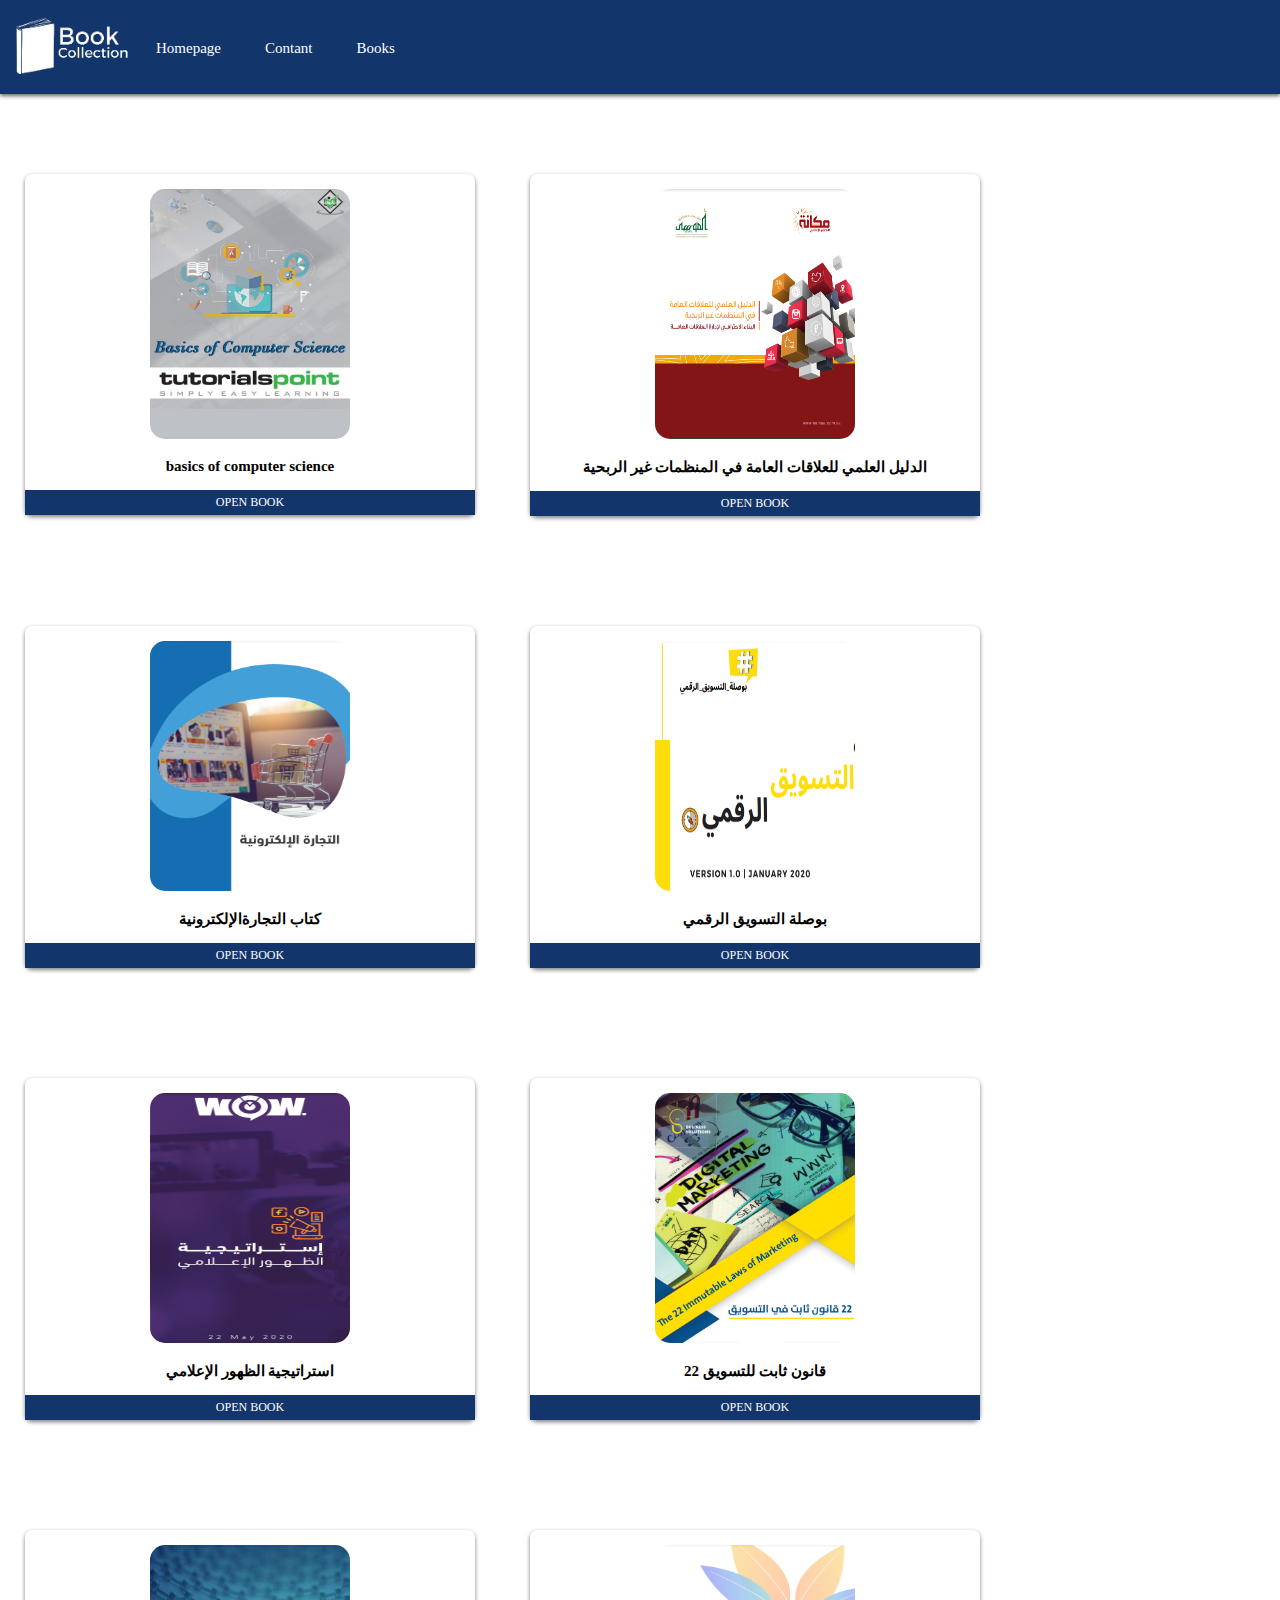
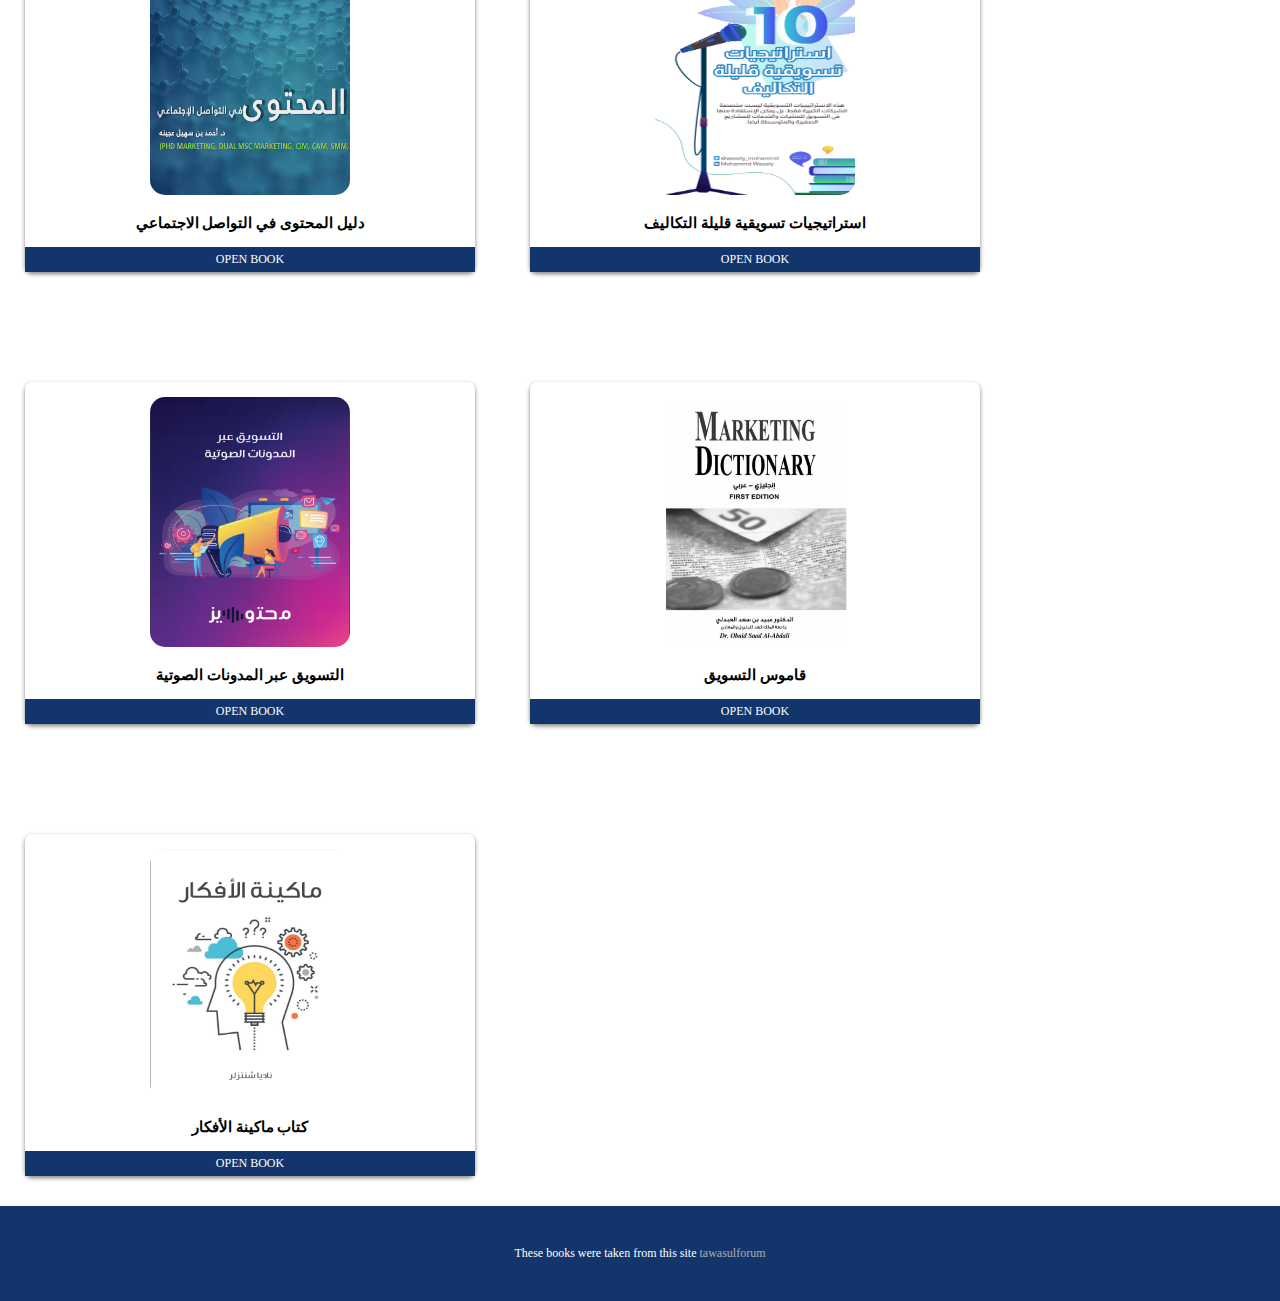
<file: BookCollection/AllBook.html>
<!DOCTYPE html>
<html>
<head>
	<title>All Book</title>
	<link rel="stylesheet" href="style.css">
</head>
<body>


	<nav>
		<div class="logo">
			<a href="BookCollection.html"><img src="logoo.png" width="120"></a>
		</div>

		<ul>
			<li><a href="AllBook.html">Books</a></li>
			<li><a href="contant.html">Contant</a></li>
			<li><a href="BookCollection.html">Homepage</a></li>
		</ul>
	</nav>

		<div class="book">
			<img src="book1.png">
			<h2>basics of computer science</h2>
			<a href="basics_of_computer_science.pdf" target="_blank" >OPEN BOOK</a>
		</div>

		<div class="book">
			<img src="book2.png">
			<h2>الدليل العلمي للعلاقات العامة في المنظمات غير الربحية</h2>
			<a href="الدليل العلمي للعلاقات العامة في المنظمات غير الربحية.pdf" target="_blank" >OPEN BOOK</a>
		</div>

		<div class="book">
			<img src="book3.png">
			<h2>كتاب التجارةالإلكترونية</h2>
			<a href="كتاب_ التجارة الإلكترونية.pdf" target="_blank" >OPEN BOOK</a>
		</div>

		<div class="book">
			<img src="book4.png">
			<h2>بوصلة التسويق الرقمي</h2>
			<a href="بوصلة التسويق الرقمي.pdf" target="_blank" >OPEN BOOK</a>
		</div>

		<div class="book">
			<img src="Book5.png">
			<h2>استراتيجية الظهور الإعلامي</h2>
			<a href="استراتيجية الظهور الإعلامي.pdf" target="_blank" >OPEN BOOK</a>
		</div>

		<div class="book">
			<img src="book6.png">
			<h2>22 قانون ثابت للتسويق</h2>
			<a href="كتاب_ 22 قانون ثابت في التسويق.pdf" target="_blank" >OPEN BOOK</a>
		</div>

		<div class="book">
			<img src="book7.png">
			<h2>دليل المحتوى في التواصل الاجتماعي</h2>
			<a href="دليل المحتوى في التواصل الاجتماعي.pdf" target="_blank" >OPEN BOOK</a>
		</div>
		
		<div class="book">
			<img src="book8.png">
			<h2>استراتيجيات تسويقية قليلة التكاليف</h2>
			<a href="10 استراتيجيات تسويقية قليلة التكاليف.pdf" target="_blank" >OPEN BOOK</a>
		</div>

		<div class="book">
			<img src="book9.png">
			<h2>التسويق عبر المدونات الصوتية</h2>
			<a href="التسويق عبر المدونات الصوتية.pdf" target="_blank" >OPEN BOOK</a>
		</div>

		<div class="book">
			<img src="book10.png">
			<h2>قاموس التسويق</h2>
			<a href="قاموس التسويق.pdf" target="_blank" >OPEN BOOK</a>
		</div>

		<div class="book">
			<img src="book11.png">
			<h2>كتاب ماكينة الأفكار</h2>
			<a href="كتاب ماكينة الأفكار.pdf" target="_blank" >OPEN BOOK</a>
		</div>


<footer>
	<p>These books were taken from this site</p>
	<a href="https://tawasulforum.org/" target="_blank">tawasulforum</a> 
</footer>

</body>
</html>
</file>
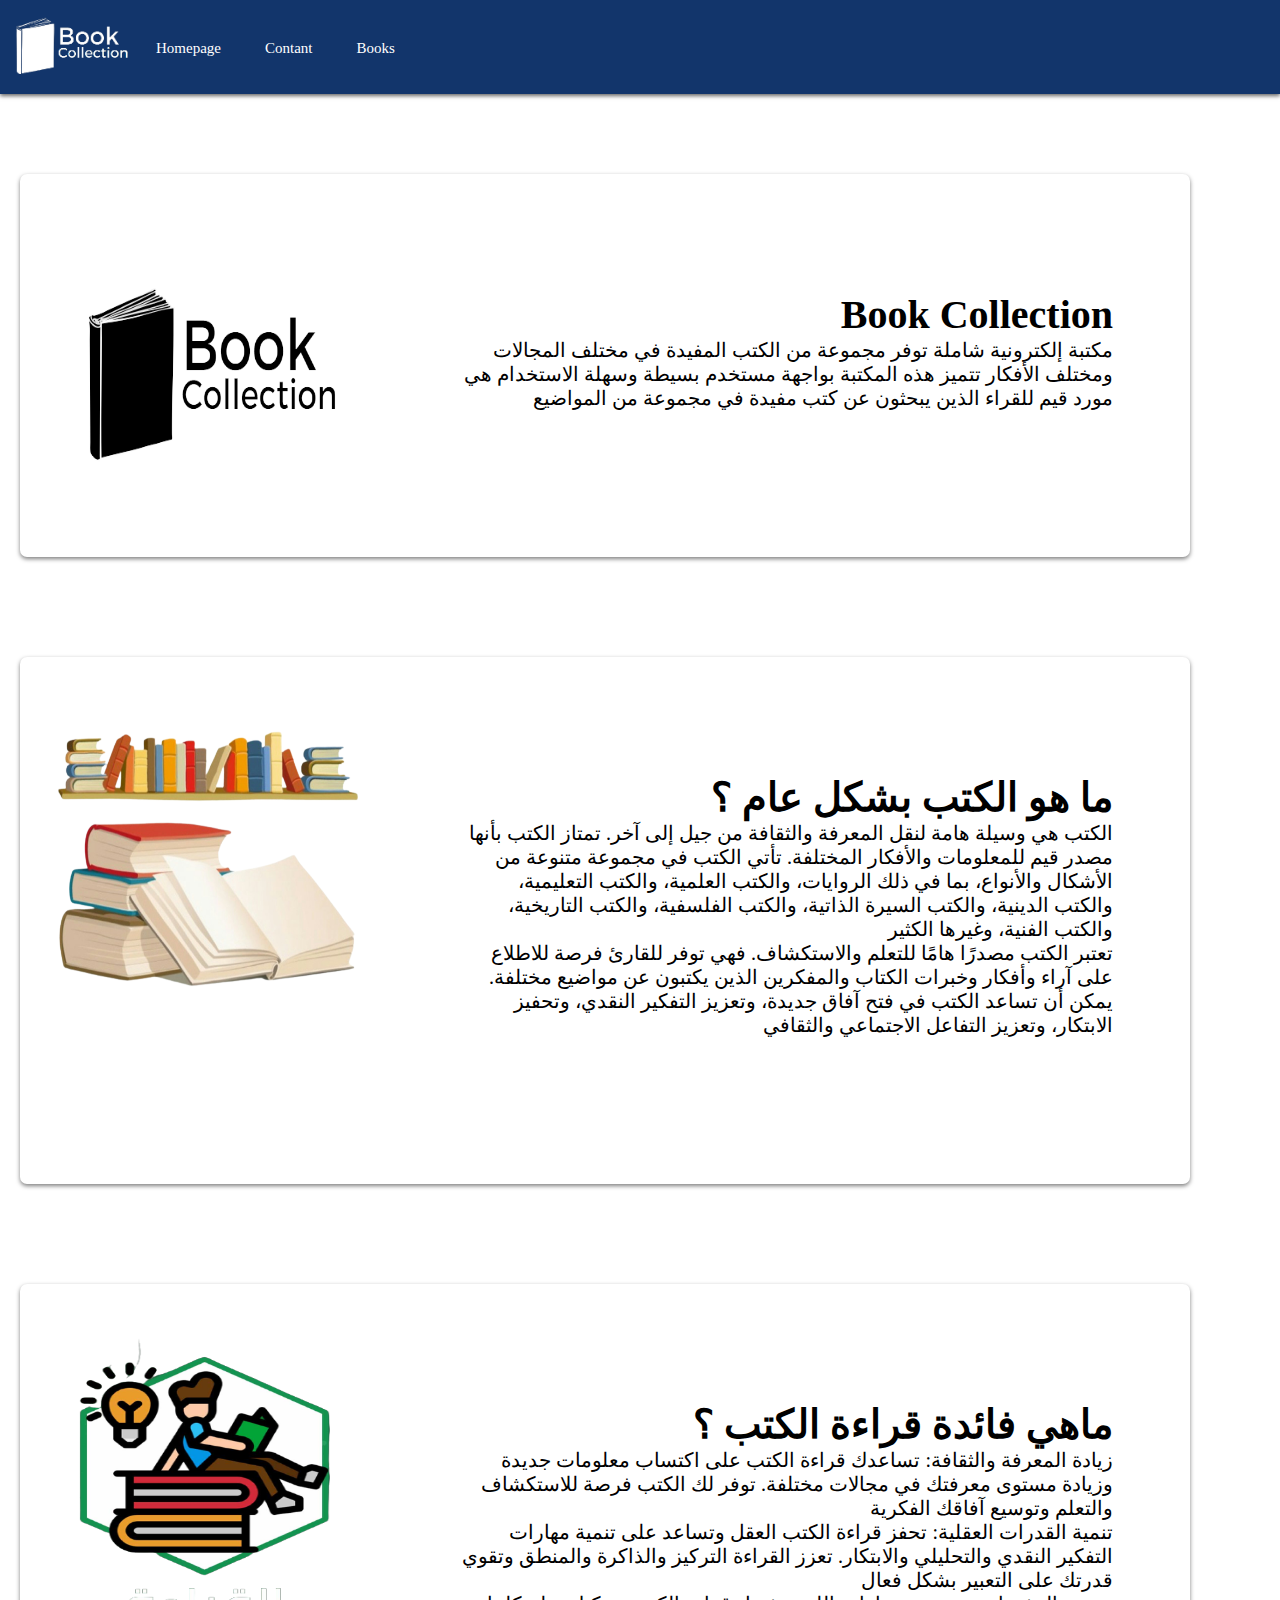
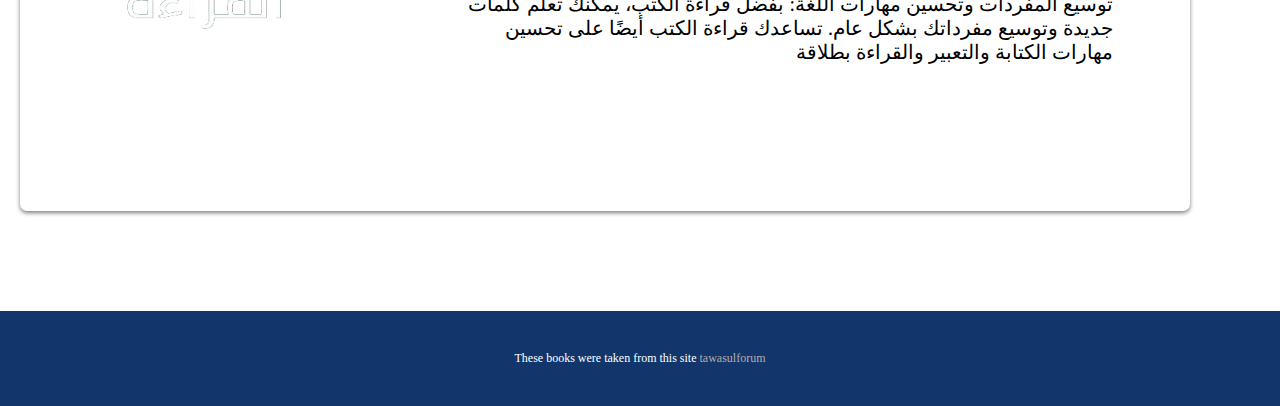
<file: BookCollection/BookCollection.html>
<!DOCTYPE html>
<html>
<head>
	<title>Book Collection</title>
	<link rel="stylesheet" href="style.css">
</head>
<body>

	<nav>
		<div class="logo">
			<img src="logoo.png" width="120">
		</div>

		<ul>
			<li><a href="AllBook.html">Books</a></li>
			<li><a href="contant.html">Contant</a></li>
			<li><a href="BookCollection.html">Homepage</a></li>
		</ul>
	</nav>

<div class="homepage">
	<div class="image">
		<img src="logo blackk.png" >
	</div>
    <div class="text">
		<h1>Book Collection</h1>
 <p>مكتبة إلكترونية شاملة توفر مجموعة من الكتب المفيدة في مختلف المجالات ومختلف الأفكار تتميز هذه المكتبة  بواجهة مستخدم بسيطة وسهلة الاستخدام  هي مورد قيم للقراء الذين يبحثون عن كتب مفيدة في مجموعة من المواضيع</p>


</div>
</div>

<div class="homepage">
	<div class="image">
		<img src="allbooks.png" >
	</div>
    <div class="text">
		<h1>ما هو الكتب بشكل عام ؟</h1>
		<p>الكتب هي وسيلة هامة لنقل المعرفة والثقافة من جيل إلى آخر. تمتاز الكتب بأنها مصدر قيم للمعلومات والأفكار المختلفة. تأتي الكتب في مجموعة متنوعة من الأشكال والأنواع، بما في ذلك الروايات، والكتب العلمية، والكتب التعليمية، والكتب الدينية، والكتب السيرة الذاتية، والكتب الفلسفية، والكتب التاريخية، والكتب الفنية، وغيرها الكثير</p>
        <p>تعتبر الكتب مصدرًا هامًا للتعلم والاستكشاف. فهي توفر للقارئ فرصة للاطلاع على آراء وأفكار وخبرات الكتاب والمفكرين الذين يكتبون عن مواضيع مختلفة. يمكن أن تساعد الكتب في فتح آفاق جديدة، وتعزيز التفكير النقدي، وتحفيز الابتكار، وتعزيز التفاعل الاجتماعي والثقافي</p>

</div>
</div>

<div class="homepage">
	<div class="image">
		<img src="القراءه.png" >
	</div>
    <div class="text">
		<h1>ماهي فائدة قراءة الكتب ؟</h1>
		<p>زيادة المعرفة والثقافة: تساعدك قراءة الكتب على اكتساب معلومات جديدة وزيادة مستوى معرفتك في مجالات مختلفة. توفر لك الكتب فرصة للاستكشاف والتعلم وتوسيع آفاقك الفكرية</p>
 <p>تنمية القدرات العقلية: تحفز قراءة الكتب العقل وتساعد على تنمية مهارات التفكير النقدي والتحليلي والابتكار. تعزز القراءة التركيز والذاكرة والمنطق وتقوي قدرتك على التعبير بشكل فعال</p>
 <p>توسيع المفردات وتحسين مهارات اللغة: بفضل قراءة الكتب، يمكنك تعلم كلمات جديدة وتوسيع مفرداتك بشكل عام. تساعدك قراءة الكتب أيضًا على تحسين مهارات الكتابة والتعبير والقراءة بطلاقة</p>

</div>
</div>

	<footer>
		<p>These books were taken from this site</p>
		<a href="https://tawasulforum.org/" target="_blank">tawasulforum</a> 
	</footer>

</body>

</html>
</file>
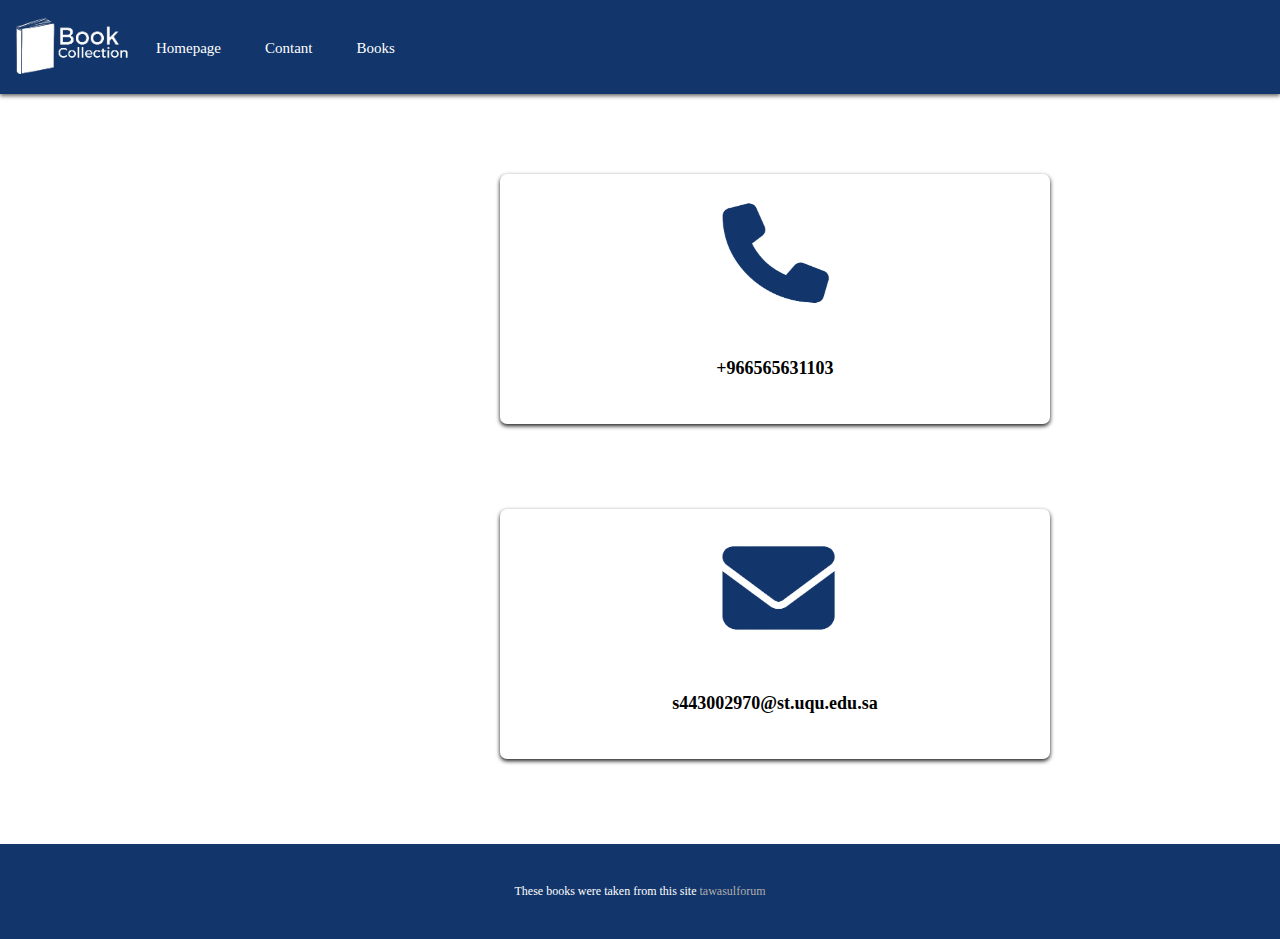
<file: BookCollection/contant.html>
<!DOCTYPE html>
<html>
<head>
	<title>Contant</title>
	<link rel="stylesheet" href="style.css">
</head>
<body>

	<nav>
		<div class="logo">
			<a href="BookCollection.html"><img src="logoo.png" width="120"></a>
		</div>

		<ul>
			<li><a href="AllBook.html">Books</a></li>
			<li><a href="contant.html">Contant</a></li>
			<li><a href="BookCollection.html">Homepage</a></li>
		</ul>
	</nav>


<div class="icon">
	<a href="https://chat.whatsapp.com/GwoMmpVEpeOBrP14uVKD6V" target="_blank" ><img class="iicon" src="phone.png"></a>
	<h2 class="vicon">+966565631103</h2>
</div>

<div class="icon">
	<a href="https://outlook.office365.com/mail/" target="_blank" ><img class="iicon" src="email.png"></a>
	<h2 class="vicon">s443002970@st.uqu.edu.sa</h2>
</div>


<footer>
	<p>These books were taken from this site</p>
	<a href="https://tawasulforum.org/" target="_blank">tawasulforum</a> 
</footer>

</body>
</html>
</file>
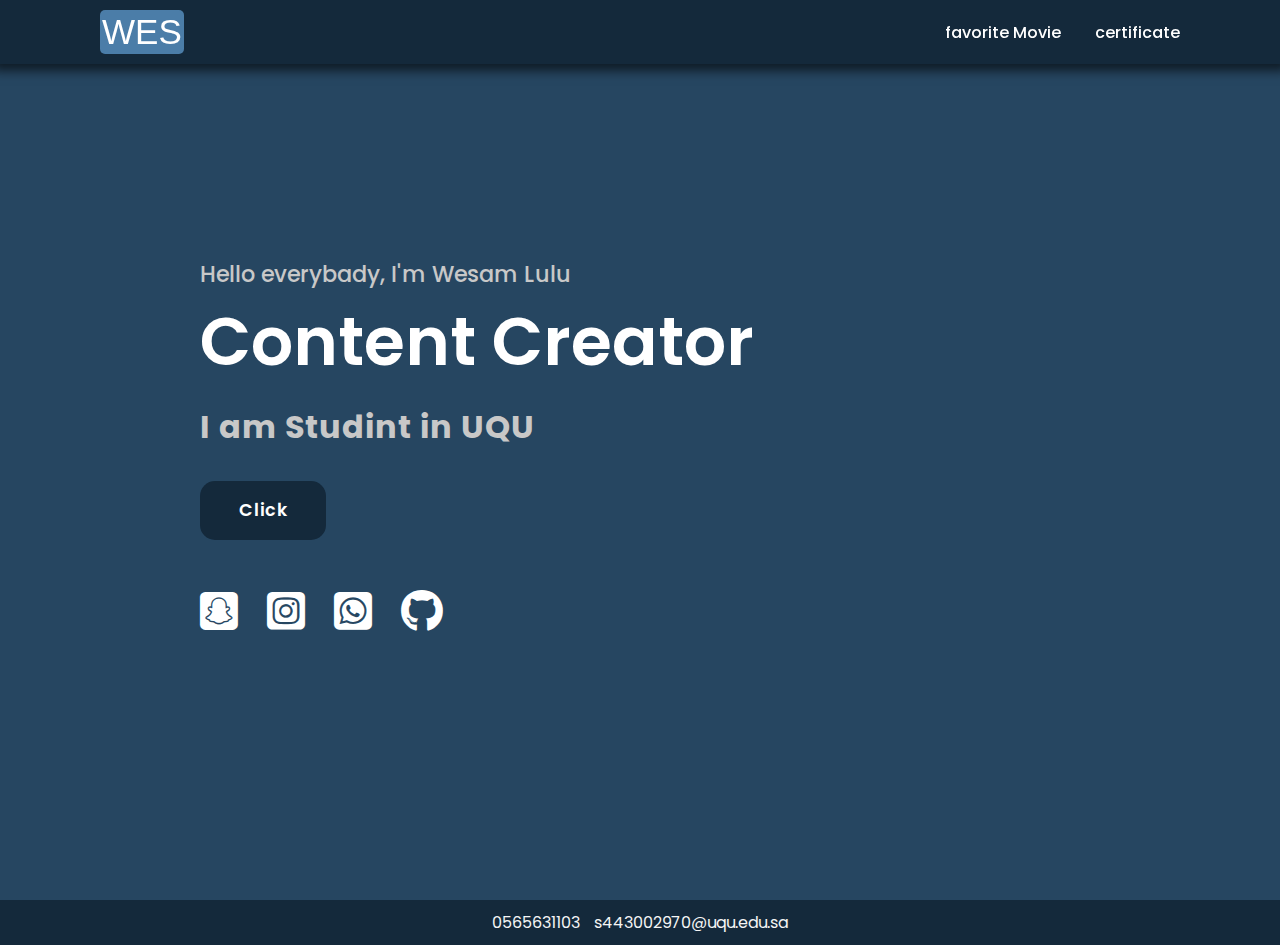
<file: First Portfolio/FinalProject.html>
<!DOCTYPE html>
<html lang="en">
<head>

    <meta charset="UTF-8">
    <meta name="viewport" content="width=device-width, initial-scale=1 , maximum-scale=1">
    <link rel="icon title in tab" type="image/jpg" href="Images/melogo.png">
    <link rel="stylesheet" href="https://cdnjs.cloudflare.com/ajax/libs/font-awesome/6.5.2/css/all.min.css">
    <link rel="stylesheet" href="Style.css">
    <script src="script.js"></script>
    
    <title>About Me</title>

</head>

<body>
    <header>
        <a  class="wes" href="FinalProject.html">WES </a>
        <nav class="nav1">
            <ul>
                 <li tabindex="2"><a href="Finalproject2.html">favorite Movie</a></li>
                 <li tabindex="3"><a href="Finalproject3.html">certificate</a></li>
            </ul>
        </nav>
    </header>

    <section class="fisrtpage">
        <div>
            <h2>Hello everybady, I'm Wesam Lulu<br><span>Content Creator</span></h2>
            <h3>I am Studint in UQU</h3>
            <a href="https://uqu.edu.sa/Profile/s443002970" class="main-btn">Click</a>

            <div class="social-media">
                <a href="https://snapchat.com/t/p0UxtvNL"><i class="fa-brands fa-square-snapchat" ></i></a>
                <a href="https://www.instagram.com/w5vls?igsh=NWhhbzMxZnJqN2dy&utm_source=qr"><i class="fa-brands fa-square-instagram" ></i></a>
                <a href="https://wa.me/966565631103"><i class="fa-brands fa-square-whatsapp" ></i></a>
                <a href="https://github.com/weslulu"><i class="fa-brands fa-github" ></i></a>
            </div>
        </div>
    </section>

    <!-- <section class="secandpage">

    </section> -->



     





    <!-- <main id="frame">
            <div class="aboutme">
                <h2 tabindex="5" class="me h2">About Me</h2><br>
                <p class="me p">I am a student at Umm Al-Qura University, majoring in Information
                    Systems in the College of Computer Science.</p><br><br>
            </div>

            <div id="education">
                <h2 tabindex="6">Education</h2><br>
                <ol>
                    <li>holding a high school diplomaQuba'a School</li>
                    <li>Bachelor's degree studentin information systems aboutto graduate Umm Al-Qura University</li><br><br>
                </ol>
            </div>

            <div class="university">
                <h2 tabindex="7">About my university</h2><br>
                <p>Umm Al-Qura University (UQU) is a public university located in Mecca, Saudi Arabia. It was established in 1949 as the College of Sharia (Islamic Law) and has since grown to become a comprehensive university with over 35 colleges and institutes. UQU is one of the most prestigious universities in Saudi Arabia and is ranked in the top 100 universities in the Arab region.</p>
                <a tabindex="8" href="https://uqu.edu.sa/" target="_blank">Umm Al-Qura University website</a><br><br>
            </div>

            <div class="image">
                <h2 tabindex="9">Gallary</h2><br>
                <img src="Images/uqu1.jpg" alt="First image for uqu" width="320">
                <img src="Images/uqu2.jpg" alt="Secand image for uqu" width="600">
                <img src="Images/uqu3.jpg" alt="Third image for uqu" width="600"><br><br>
            </div>

            <div id="skill">
                <h2 tabindex="10">Skills</h2><br>
                <ol>
                    <li>Programming Languages (Java, Python, HTML, CSS, and JavaScript)</li>
                    <li>Linux</li>
                    <li>Networks</li>
                    <li>Microsoft Office (Word, Excel, PPT)</li>
                    <li>Teamwork</li>
                    <li>Problem Solving</li><br>
                </ol>
            </div>

    </main>  -->

    <!-- <button onclick="myFunction()">Dark Mood</button> -->

    <footer>
        <nav class="footer1">
            <ol>
                <li>0565631103</li>
                <li>s443002970@uqu.edu.sa</li>
            </ol>
        </nav>
    </footer>

</body>
</html>
</file>
<file: BookCollection/style.css>
* {
	margin: 0;
	padding: 0;
}

html{
	padding: 0;
	margin: 0;
	font-size: 12px;

}

nav{

	padding: 11px;
	background: #12356b;
	box-shadow: 0 2px 4px rgba(0, 0, 0, 0.6);
}

nav .logo, nav ul{

	display: inline-block;
	
}

nav ul {

	list-style: none;
}

nav ul li {

	float: right;
	padding: 22px;
}

nav ul li a {

	font-size: 15px;
	color: #ffff;
	text-decoration: none;

}

nav .logo img {
	float: right;
}

.homepage {

	display: flex;
	text-align: left;
	margin-bottom: 100px;
	margin-left: 20px;
	margin-right: 90px;
	margin-top: 80px;

	border-color: white 1px;
	border-radius: 7px;
	box-shadow: 0 2px 4px rgba(0, 0, 0, 0.5);

}

.image {
	width: 200px;
	height: 80px;
	margin-left: 30px;
}

.image img {
	width: 300px;
	height: 300px;
	padding: 8px;
	margin-top: 45px;
}

.text {
	text-align: right;
	padding: 7px;
	margin-top: 110px;
	margin-left: 200px;
	font-size: 20px;
	margin-bottom: 140px;
	margin-right: 70px;
}

.book {
	width: 450px;
	border-color: white 1px;
	float: left;
	margin: 10px;
	text-align: center;
	border-radius: 7px;
	margin-right: 30px;
	margin-left: 25px;
	margin-top: 80px;
	margin-bottom: 30px;
	box-shadow: 0 2px 4px rgba(0, 0, 0, 0.5);
}

.book h2 {
	color: black;
	font-size: 15px;
	margin-bottom: 15px;
	margin-top: 15px;

}

.book img {
	width: 200px;
	height: 250px;
	margin-top: 15px;
	border-radius: 15px;
	
}

.book a {
	text-decoration: none;
	background: #12356b;
	color: #fff;
	padding: 5px;
	display: block;
}

.book a:hover {
	background: #3d3d3d;
}

footer { 
	clear: both;
	background-color: #12356b;
	text-align: center;
	padding: 40px;
	color: #ffffff
}

footer a{
	color: #afaeae;
	text-decoration: none;
}

footer p{
	color: #ffffff;
	text-decoration: none;
	display: inline;
}

.icon {
	width: 550px;
	height: 250px;
	border-color: white; 
	text-align: center;
	border-radius: 7px;
	margin-left: 500px;
	margin-top: 80px;
	margin-bottom: 85px;
	box-shadow: 0 2px 4px rgba(0, 0, 0, 0.9);
}

.iicon {
	width: 150px;
	height: 120px;
	margin-top: 20px;
  }

  .vicon {
	margin-top: 40px;
  }
</file>
<file: First Portfolio/Style.css>
@import url('https://fonts.googleapis.com/css2?family=Poppins:ital,wght@0,100;0,200;0,300;0,400;0,500;0,600;0,700;0,800;0,900;1,100;1,200;1,300;1,400;1,500;1,600;1,700;1,800;1,900&display=swap');


* {
	margin: 0;
	padding: 0;
    box-sizing: border-box;
    font-family: "Poppins", sans-serif;
    scroll-behavior: smooth;


}

body {
    background-color: #264661;
    /* background: url(Images/background2.jpg) no-repeat center center fixed;
    -webkit-background-size: cover;
    -moz-background-size: cover;
    -o-background-size: cover;
    background-size: cover; */
    /* opacity: 1; */
}

/* @media (prefers-color-scheme: dark) {
    body {
      background-color: #1c1c1c;
      color: #f1f1f1;
    }
  } */

/*                          First page                      */
header {
    width: 100%;
    background-color: #14293b;
    box-shadow: 0 0px 10px 7px rgba(0, 0, 0, 0.6);
    position: fixed;
    z-index: 999;
    display: flex;
    justify-content: space-between;
    align-items: center;
    padding: 10px 100px;
    
}




.wes{
    display: inline;
    text-align: left;
    color: white;
    list-style: none;
    font-size: 35px;
    background-color: rgb(75, 125, 168);
    border-radius: 5px;
    padding: 2px;
    font-family: Impact, Haettenschweiler, 'Arial Narrow Bold', sans-serif;
    list-style: none;
    text-decoration: none;
}

.nav1 a{
width: 100%;
color: white;
font-weight: 500;
padding-left: 30px;
/* font-size: 	17px; */
font-size: 	0.6.9em;
text-decoration: none;
}

.nav1 li {
    list-style: none;
    display: inline;
    
}

section {
    padding: 100px 200px;

}

.fisrtpage {
    width: 100%;
    min-height: 100vh;
    display: flex;
    align-items: center;
    /* background: url(Images/me.png) no-repeat;
    background-size: cover;
    background-position: center; */
}

.fisrtpage h2 {
    color: rgb(200, 200, 200);
    font-size: 1.4em;
    font-weight: 500;
}

.fisrtpage h2 span {
    display: inline;
    margin-top: 10px;
    color: #ffffff;
    font-size: 3em;
    font-weight: 600;
}

.fisrtpage h3 {
    color: rgb(200, 200, 200);
    font-size: 2em;
    font-weight: 700;
    letter-spacing: 1px;
    margin-top: 10px;
    margin-bottom: 30px;
}

.main-btn {
    color: white;
    background-color:  #14293b;
    text-decoration: none;
    font-size: 1.1em;
    font-weight: 600;
    display: inline-block;
    padding: 0.9375em 2.1875em;
    letter-spacing: 1px;
    border-radius: 15px;
    margin-bottom: 40px;
    transition: 0.7s ease;
}

.main-btn:hover {
    background-color: #0f1f2c;
    transform: scale(1.1);

}

.social-media a{
    color: white;
    font-size: 2.7em;
    padding-right:25px ;
}

/* same size before */
@media screen and (max-width: 981px) {
    
    .fisrtpage h2 {
        color: rgb(200, 200, 200);
        font-size: 1.39em;
        font-weight: 500;
    }
    
    .fisrtpage h2 span {
        display: inline;
        margin-top: 10px;
        color: #ffffff;
        font-size: 1.9em;
        font-weight: 600;
    }
    
    .fisrtpage h3 {
        color: rgb(200, 200, 200);
        font-size: 2em;
        font-weight: 700;
        letter-spacing: 1px;
        margin-top: 10px;
        margin-bottom: 30px;
    }

}


/* ------------------------------------------------------------------- */


/*------------------------------------------ Mobile and tablet Screen  -------------------------------------------*/
@media screen and (max-width: 780px){ 
    
    header {
        width: 100%;
        background-color: #14293b;
        box-shadow: 0 0px 10px 7px rgba(0, 0, 0, 0.6);
        position: fixed;
        z-index: 999;
        display: flex;
        justify-content: space-between;
        padding: 10px 30px;
        
    }
    .wes{
    display: inline;
    text-align: left;
    color: white;
    list-style: none;
    font-size: 25px;
    background-color: rgb(75, 125, 168);
    border-radius: 5px;
    padding: 2px;
    font-family: Impact, Haettenschweiler, 'Arial Narrow Bold', sans-serif;
    list-style: none;
    text-decoration: none;

}
.nav1 a{
    font-weight: 300;
    padding-left: 0px;
    font-size: 	0.6em;
    
    }

    .nav1 li {
        list-style: none;
        display: inline;
        font-size: 1.4em;
        padding: 10px;
        
    }

    section {
        padding: 100px 30px;
    
    }

    .fisrtpage {
        width: 100%;
        min-height: 100vh;
        display: flex;
        align-items: center;

    }

    .fisrtpage h2 {
        color: rgb(200, 200, 200);
        font-size: 0.9em;
        font-weight: 500;
    }
    
    .fisrtpage h2 span {
        display: inline;
        margin-top: 10px;
        color: #ffffff;
        font-size: 2.6em;
        font-weight: 600;
    }
    
    .fisrtpage h3 {
        color: rgb(200, 200, 200);
        font-size: 1.2em;
        font-weight: 700;
        letter-spacing: 1px;
        margin-top: 10px;
        margin-bottom: 20px;
    }
    
    .main-btn {
        color: white;
        background-color:  #14293b;
        text-decoration: none;
        font-size: 0.93em;
        font-weight: 600;
        display: inline-block;
        padding: 0.9375em 2.1875em;
        letter-spacing: 1px;
        border-radius: 15px;
        margin-bottom: 20px;
        transition: 0.7s ease;
    }

    .social-media a{
        color: white;
        font-size: 2.3em;
        padding-right:25px ;
    }
}
/*----------------------------finish first page----------------------------------     */




/*----------------------------first page (secand section)----------------------------------     */
.secandpage {

    width: 100%;
    min-height: 100vh;
    display: flex;
    align-items: center;
    background-color: #0f1f2c;
}

/*----------------------------finish first page (secand section)----------------------------------     */











/* -----------------------------Secand page------------------------------------------- */
.divnav2 {
    padding-top: 66px;
    
    }

.nav2 {
    background-color: #1e3a52;
        padding: 20px;
        box-shadow: 0 0px 10px 7px rgba(0, 0, 0, 0.6);
        text-align: center;
        list-style: none;
        text-decoration: none;
}

.nav2 a {
    width: 100%;
    color: white;
    font-weight: 500;
    padding: 14px;
    /* font-size: 	17px; */
    font-size: 	0.6.9em;
    text-decoration: none;    
}
.nav2 li {
    list-style: none;
    display: inline;

}


.youtube:hover {
    background-color: #7a7a7a3b;
    padding: 19px 0px 19px 0px;

}

.gf {
    background-color:#14293b;
    margin: 10px 20px 45px 24px;
    padding: 30px;
    box-shadow: 0 0px 10px 7px rgba(0, 0, 0, 0.6)
    
    }
    
.gf h5 {
    
    background-color: rgb(75, 125, 168);;
    width: 100%;
    height: 100%;
    line-height: 100px;
    box-shadow: 0 0px 10px 7px rgba(0, 0, 0, 0.6);
    margin: 0 0 55px 0;
    padding: 14px;
    background-color: #1e3a52;
    font-size: 40px;
    text-align: center;
    color:white;
    
    }

    .group-flex {
        display: flex;
        color: #000000;

    
    }
    

    .hovermovie:hover {
    
        background-color: #929292;
    
        transition-property:  background;
        transition-duration: .2s;
        transition-timing-function: linear;
        transition-delay: 0,5s;
    }
    
    
    .group-flex figure{
        background-color: rgb(235, 235, 235);
        width: 2150px;
        margin: 3px;
        text-align: center;
        line-height: 32px;
        padding: 30px;
        box-shadow: 0 0px 10px 7px rgba(0, 0, 0, 0.6);
    
        transition-property:  background ;
        transition-duration: .8s;
        transition-timing-function: linear;
        transition-delay: 0,1s;
    
    }
    
    .banner {
    
        border: black solid 2px;
        border-radius: 9px;
        width: 70%;
    
    }
    
    figcaption {
        font-size: 20px;
        font-weight: 500;
    }

    /* --------------------------- Secand page (Section 2)  --------------------------- */


    .advisep {
        margin: 0 0 55px 0;
        padding: 14px;
        background-color: #1e3a52;
        font-size: 40px;
        text-align: center;
        color:white;
        font-family: Impact, Haettenschweiler, 'Arial Narrow Bold', sans-serif
    }
    
    
    .advise {
        width: 1850px;
        height: 540px;
        margin: 10px 20px 45px 24px;
        box-shadow: 0 0px 10px 7px rgba(0, 0, 0, 0.6);
        
    
    
        background-color: #e6e6e6;
    }
    
    
    .advise img {
        width: 240px;
        height: 350px;
        margin-left: 56px;
        transition: transform 0.2s;
        /* */
        cursor: pointer;
        object-fit: cover;        
        border: 2px solid transparent;
    
    
    }
    .advise img:hover {
        transform: scale(1.1);
    }
    .focused {
        outline: 2px solid #000000;
    }










/*------------------------------------------ Mobile and tablet Screen  -------------------------------------------*/





@media screen and (max-width: 780px){

.gf {
    background-color:#14293b;
        margin: 2px 2px 2px 2px;
        padding: 30px 12px;
        box-shadow: 0 0px 10px 7px rgba(0, 0, 0, 0.6)
        
        }

.divnav2 {
    padding-top: 45px;
    
    }

.nav2 {
    background-color: #1e3a52;
        padding: 20px;
        box-shadow: 0 0px 10px 7px rgba(0, 0, 0, 0.6);
        text-align: center;
        list-style: none;
        text-decoration: none;
}

.nav2 a {
    width: 100%;
    color: white;
    font-weight: 500;
    padding: 3px;
    /* font-size: 	17px; */
    font-size: 	0.65em;
    text-decoration: none;    
}
.nav2 li {
    list-style: none;
    display: inline;

}

.youtube:hover {
    background-color: #7a7a7a3b;
    padding: 19px 0px 19px 0px;

}

    
.gf h5 {
    
    background-color: rgb(75, 125, 168);;
    width: 100%;
    height: 100%;
    line-height: 35px;
    box-shadow: 0 0px 10px 7px rgba(0, 0, 0, 0.6);
    margin: 0 0 55px 0;
    padding: 10px;
    background-color: #1e3a52;
    font-size: 1.3rem;
    text-align: center;
    color:white;
    
    }

    .group-flex {
        color: #000000;
        flex-wrap: wrap;
        justify-content: space-between;
        
    }
    
    .hovermovie {
        display: flex;
 
    }

    .hovermovie:hover {
    
        background-color: #929292;
    
        transition-property:  background;
        transition-duration: .2s;
        transition-timing-function: linear;
        transition-delay: 0,5s;
    }
    
    
    .group-flex figure{
        background-color: rgb(235, 235, 235);
        width: 100%;
        margin: 5px;
        text-align: center;
        line-height: 25px;
        padding: 30px;
        box-shadow: 0 0px 10px 7px rgba(0, 0, 0, 0.6);
flex: 50%;
padding-right: 10px;
    
        transition-property:  background ;
        transition-duration: .8s;
        transition-timing-function: linear;
        transition-delay: 0,1s;
    
    }
    
    .banner {
    
        border: black solid 2px;
        border-radius: 9px;
        width: 35%;
        height: 90%;
    
    }
    
    figcaption {
        font-size: 0.6250em;
    }


/*--------Media secand page (Section two)--------- */


.advisep {
    width: 100%;
    margin: 0 0 25px 0;
    padding: 14px;
    background-color: #1e3a52;
    font-size: 1.4rem;
    text-align: center;
    color:white;
    font-family: Impact, Haettenschweiler, 'Arial Narrow Bold', sans-serif;
    box-shadow: 0 0px 10px 7px rgba(0, 0, 0, 0.4);
}


.advise {
    width: 100%;
    height: 100%;
    margin: 20px 0px 15px 0px;
    box-shadow: 0 0px 10px 7px rgba(0, 0, 0, 0.6);
    display: flex;
    flex-wrap: wrap;
    justify-content: center;
    padding: 15px 10px;
    background-color: #e6e6e6;
}


.advise img {
    width: 30%;
    height: 0%;
padding: 7px;
    margin: 0;
    transition: transform 0.2s;
    /* */
    cursor: pointer;
    object-fit: cover;        
    border: 2px solid transparent;
}

.advise img:hover {
    transform: scale(1.1);
}

.focused {
    outline: 2px solid #000000;
}
}


/* --------------------------------------- */



.group-item {
    display: grid;
    gap: 3px 3px;
    grid-template-columns: auto auto auto;
    padding: 10px;

}

#bigimage {
    line-height: 450px;
    width: 650px;
    height: 460px;
    background-color: #dddddd;
    box-shadow: 0 0px 10px 7px rgba(0, 0, 0, 0.6);
    margin: 0 auto;
    background-image: url('');
    background-repeat: no-repeat;
    background-size: 650px;
    margin-top: 10px;

    color: #000000;
    text-align: center;
    font-size: 22px;
    
}

.item {
    background-color: rgba(255, 255, 255, 0.8);
    border: 3px solid rgba(0, 0, 0, 0.8);
    padding: 20px;
    font-size: 20px;
    text-align: center;

    

    transition-property:  background border;
    transition-duration: .8s;
    transition-timing-function: linear;
    transition-delay: 0,1s;
}

.imgcertificate {
    border: 3px solid rgba(0, 0, 0, 0.8);
    width:300px ;
    cursor: pointer;


}

@media screen and (max-width: 1090px){
    .group-item {
        display: grid;
        gap: 3px 3px;
        grid-template-columns: auto;
        padding: 10px;
    
    }
    
}


@media screen and (max-width: 680px){
#bigimage {
visibility: hidden;
position: absolute;


}

.group-item {
    display: grid;
    gap: 3px 3px;
    grid-template-columns: auto;
    padding: 15px;

    

}
.imgcertificate {
    border: 3px solid rgba(0, 0, 0, 0.8);
    width:200px ;
    cursor: pointer;

}

}


    /* */
#modal {
    display: none;
    position: fixed;
    z-index: 1;
    left: 0;
    top: 0;
    width: 100%;
    height: 100%;
    overflow: auto;
    background-color: rgba(0, 0, 0, 0.9);
  }

  #modal-content {
    display: block;
    margin: auto;
    padding: 75px;
    width: 80%;
    max-width: 690px;
  }


  #modal-content img {
    width: 100%;
    height: auto;
  }

  #close-button {
    color: white;
    position: absolute;
    top: 80px;
    right: 35px;
    font-size: 40px;
    cursor: pointer;
  }



  .footer1 {
    width: 100%;
    background-color: #14293b;
    text-align: center;
    font-size: 	0.6.9em;
    padding: 10px;

}

.footer1 ol li{

    list-style: none;
    color: #f5f5f5;
    display: inline;
    font-size: 	0.6.9em;
    padding: 0px 5px 0px 5px

}

.footer1 ol li{
text-decoration: none;
    list-style: none;
}





/* ----------------------------      DARK MOOD         ------------------------------ */
@media screen and (max-width: 780px){

    .footer1 {
        width: 100%;
        background-color: #14293b;
        text-align: center;
        font-size: 	0.6.9em;
        padding: 10px;
        text-decoration: none;
    
    }
    
    .footer1 ol li{
        text-decoration: none;
        list-style: none;
        color: #f5f5f5;
        display: inline;
        font-size: 	0.6em;
        padding: 0px 5px 0px 5px
    
    }

    .item {
        background-color: rgba(255, 255, 255, 0.8);
        border: 3px solid rgba(0, 0, 0, 0.8);
        padding: 5px;
        font-size: 20px;
        text-align: center;
    }
}

@media (prefers-color-scheme: dark) {
    body {
      background-color: #1c1c1c;
      color: #f1f1f1;
    }

    .main-btn {
        background-color: #000000;
    }

    .secandpage{

        background-color: #161616;
        color: #f1f1f1;
    }

    header {
        background-color: #000000;
        color: #f1f1f1;
    }

    .wes {
        background-color: #141414;
    }

    .nav2 {
        background-color: #131313;
        color: #f1f1f1;
    }

    .footer1 {
        background-color: #000000;
        color: #f1f1f1;
    }
    
    .gf {
        background-color: #141414;
        color: #f1f1f1;
    }

    .gf h5 {
        background-color: #0f0f0f;
        color: #f1f1f1;
    }
    .group-flex figure {
        background-color: #0f0f0f;
        color: #f1f1f1;
    }

    .advise{
        background-color: #0f0f0f;
        color: #f1f1f1;
    }

    .advisep {
        background-color: #0f0f0f;
        color: #f1f1f1;
    }
    

    .item {
        background-color: #0f0f0f;
        color: #f1f1f1;
    }


    
  }
</file>
